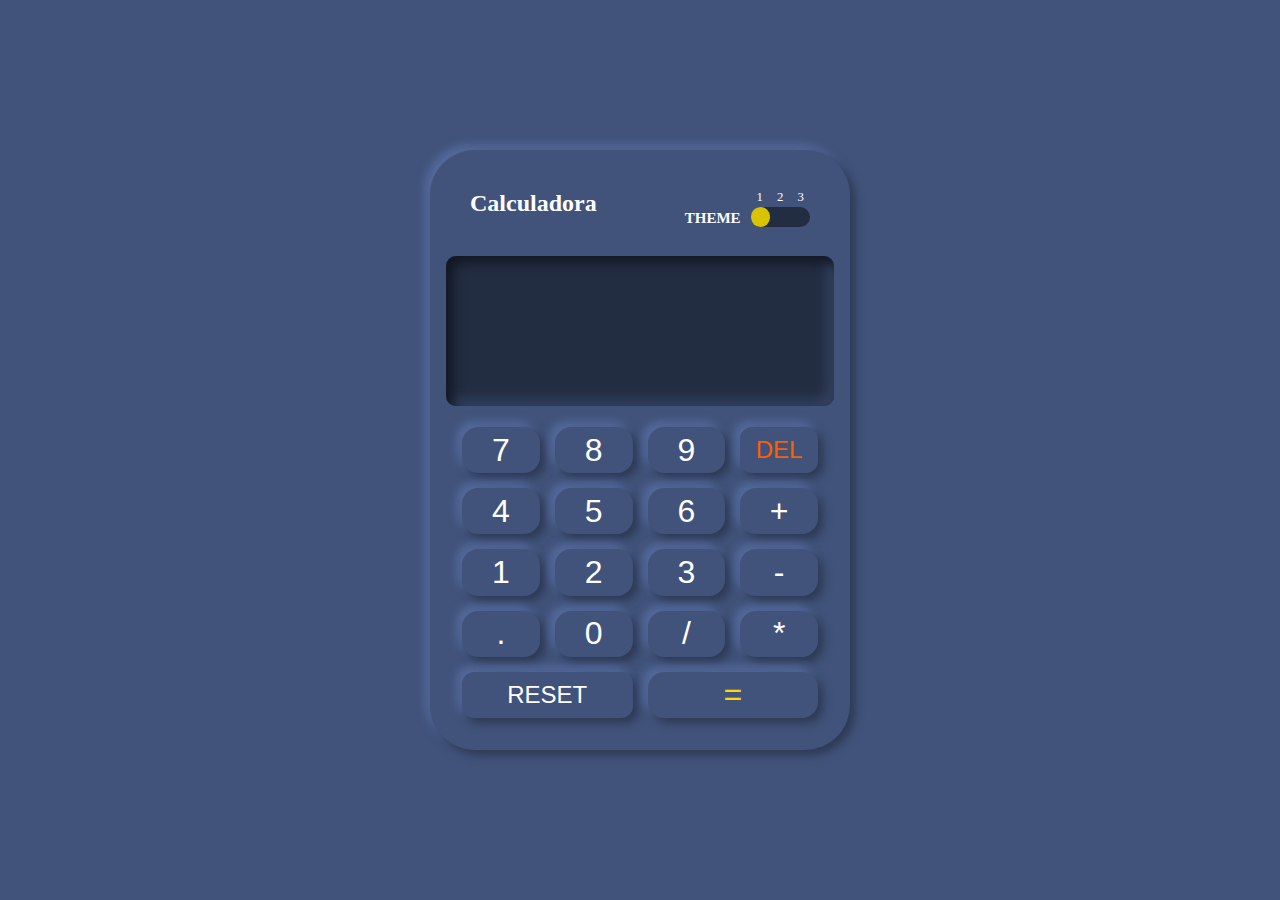
<file: index.html>
<!DOCTYPE html>
<html lang="es">

<head>
    <meta charset="UTF-8">
    <meta http-equiv="X-UA-Compatible" content="IE=edge">
    <meta name="viewport" content="width=device-width, initial-scale=1.0">
    <link rel="stylesheet" href="style.css">
    <title>Calculadora</title>
</head>

<body>

    <div class="calc-container">
        <div class="calc-header">
            <h2 class="title">Calculadora</h2>

            <div class="theme">
                <h3 class="theme-title">theme</h3>
                <div class="theme-ico">
                    <div class="theme-num">
                        <span>1</span>
                        <span>2</span>
                        <span>3</span>
                    </div>
                    <label class="switch">
                        <span class="slider">
                            <div class="cir cir1" data-cir="1"></div>
                            <div class="cir cir2" data-cir="2"></div>
                            <div class="cir cir3" data-cir="3"></div>
                            <div class="circle"></div>
                        </span>
                    </label>
                </div>
            </div>
        </div>

        <div class="calc-result">
            <div class="number"></div>
            <div class="result"></div>
        </div>

        <div class="calc-buttons">
            <button class="btn num">7</button>
            <button class="btn num">8</button>
            <button class="btn num">9</button>
            <button class="btn del">DEL</button>
            <button class="btn num">4</button>
            <button class="btn num">5</button>
            <button class="btn num">6</button>
            <button class="btn op">+</button>
            <button class="btn num">1</button>
            <button class="btn num">2</button>
            <button class="btn num">3</button>
            <button class="btn op">-</button>
            <button class="btn punto">.</button>
            <button class="btn num">0</button>
            <button class="btn op">/</button>
            <button class="btn op">*</button>
            <button class="btn reset">RESET</button>
            <button class="btn igual">=</button>
        </div>

    </div>

    <script src="main.js"></script>

</body>

</html>
</file>
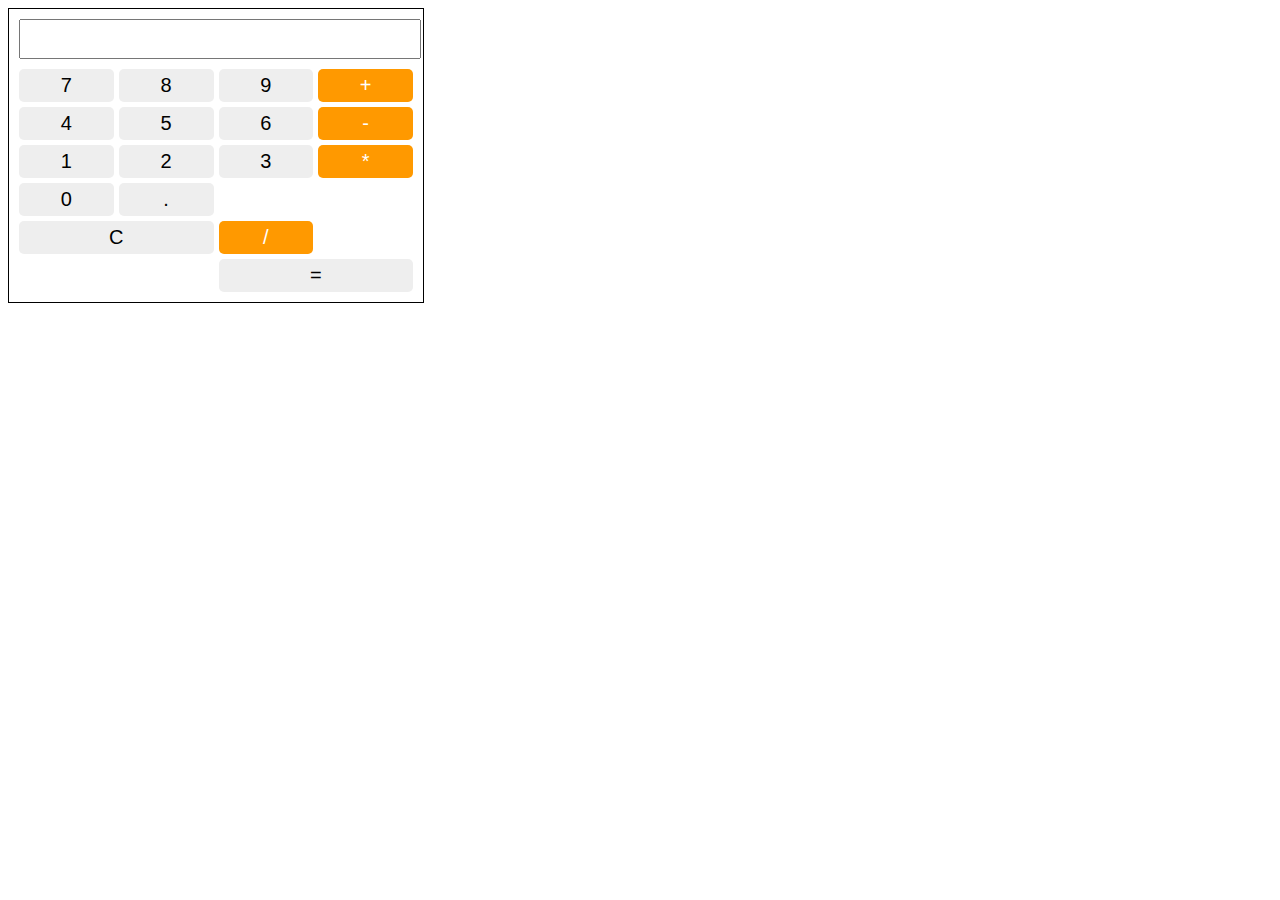
<file: cal.html>
<!DOCTYPE html>
<html lang="en">

<head>
    <meta charset="UTF-8">
    <meta http-equiv="X-UA-Compatible" content="IE=edge">
    <meta name="viewport" content="width=device-width, initial-scale=1.0">
    <title>Document</title>

    <style>
        .calculator {
            display: inline-block;
            border: 1px solid black;
            padding: 10px;
            font-size: 20px;
        }

        .display {
            width: 100%;
            margin-bottom: 10px;
            font-size: 30px;
        }

        .buttons {
            display: grid;
            grid-template-columns: repeat(4, 1fr);
            gap: 5px;
        }

        button {
            font-size: 20px;
            padding: 5px 10px;
            border-radius: 5px;
            border: none;
            background-color: #eee;
        }

        button:hover {
            background-color: #ddd;
        }

        .clear {
            grid-column: 1 / span 2;
        }

        .calculate {
            grid-column: 3 / span 2;
        }

        .operator {
            background-color: #ff9900;
            color: white;
        }

        .operator:hover {
            background-color: #cc7a00;
        }
    </style>
</head>

<body>

    <div class="calculator">
        <input type="text" class="display" readonly>
        <div class="buttons">
            <button class="num">7</button>
            <button class="num">8</button>
            <button class="num">9</button>
            <button class="operator">+</button>
            <button class="num">4</button>
            <button class="num">5</button>
            <button class="num">6</button>
            <button class="operator">-</button>
            <button class="num">1</button>
            <button class="num">2</button>
            <button class="num">3</button>
            <button class="operator">*</button>
            <button class="num">0</button>
            <button class="num">.</button>
            <button class="clear">C</button>
            <button class="operator">/</button>
            <button class="calculate">=</button>
        </div>
    </div>

    <script>
        const calculator = document.querySelector('.calculator');
        const display = calculator.querySelector('.display');
        const buttons = calculator.querySelector('.buttons');

        let firstValue = '';
        let operator = '';
        let secondValue = '';
        let result = '';

        buttons.addEventListener('click', e => {
            const target = e.target;
            const value = target.textContent;

            if (target.classList.contains('num')) {
                if (operator === '') {
                    firstValue += value;
                    display.value = firstValue;
                } else {
                    secondValue += value;
                    display.value = secondValue;
                }
            }

            if (target.classList.contains('operator')) {
                operator = value;
            }

            if (target.classList.contains('clear')) {
                firstValue = '';
                operator = '';
                secondValue = '';
                result = '';
                display.value = '';
            }

            if (target.classList.contains('calculate')) {
                switch (operator) {
                    case '+':
                        result = parseFloat(firstValue) + parseFloat(secondValue);
                        break;
                    case '-':
                        result = parseFloat(firstValue) - parseFloat(secondValue);
                        break;
                    case '*':
                        result = parseFloat(firstValue) * parseFloat(secondValue);
                        break;
                    case '/':
                        result = parseFloat(firstValue) / parseFloat(secondValue);
                        break;
                }
                display.value = result;
                firstValue = result;
                operator = '';
                secondValue = '';
            }
        });

    </script>

</body>

</html>
</file>
<file: style.css>
* {
    box-sizing: border-box;
}

:root {
    --fondoColor: #232d42;
    --fondo1: #131824;
    --fondo2: #334260;
    --fondoText: white;

    --colorText: white;
    --bgcolor: #41537a;
    --color1: #2d3954;
    --color2: #556da0;
}

.slid1 {
    --fondoColor: #8d353b;
    --fondo1: #3d1719;
    --fondo2: #dd535d;
    --fondoText: white;

    --colorText: black;
    --bgcolor: #e0e0e0;
    --color1: #bebebe;
    --color2: #ffffff;
}

.slid2 {
    --fondoColor: #498994;
    --fondo1: #1f3b40;
    --fondo2: #73d7e8;
    --fondoText: white;

    --colorText: rgb(255, 255, 255);
    --bgcolor: #303030;
    --color1: #151515;
    --color2: #4b4b4b;
}

body {
    background-color: var(--bgcolor);
    font-family: consolas;
    margin: 0;
    padding: 0;
    min-height: 100vh;
    display: grid;
    place-content: center;
    color: var(--colorText);
    transition: background-color .3s ease-in-out;
}

h1,
h2,
h3 {
    margin: 0;
    padding: 0;
}

.calc-container {
    margin: .5em;
    padding: 1em;
    background-color: white;
    width: 420px;
    height: 600px;
    border-radius: 45px;
    display: flex;
    gap: 5px;
    flex-direction: column;
    background: var(--bgcolor);
    box-shadow: 5px 5px 10px var(--color1),
        -5px -5px 10px var(--color2);
}

.calc-header {
    height: 85px;
    padding: 1.5em;
    display: flex;
    justify-content: space-between;
}


.calc-header .theme {
    font-size: .8em;
    display: flex;
    gap: 10px;
}

.theme-title {

    place-self: end;
    text-transform: uppercase;
}

.theme-ico {
    display: flex;
    flex-direction: column;
    justify-content: space-between;
}

.theme-num {
    margin: 0 6px;
    display: flex;
    justify-content: space-between;
}

.switch {
    font-size: 17px;
    display: block;
    width: 3.5em;
    height: 1.15em;
    /* background-color: #e6edfa; */
}

.slider {
    position: relative;
    width: 100%;
    height: 100%;
    cursor: pointer;
    background-color: var(--fondoColor);
    border-radius: 30px;
    display: flex;
}

.slider .cir {
    flex: 1;
}



.slider .circle {
    position: absolute;
    width: 1.15em;
    height: 100%;
    border-radius: 50%;
    background-color: rgb(217, 196, 2);
    transition: .5s;
    transform: translateX(0);
}

.calc-result {
    color: var(--fondoText);
    height: 150px;
    /* border-radius: 10px; */
    font-size: 2.5em;
    padding-right: 20px;
    display: flex;
    justify-content: flex-end;
    align-items: center;
    border-radius: 10px;
    background-color: var(--fondoColor);
    box-shadow: inset 7px 7px 12px var(--fondo1),
        inset -7px -7px 12px var(--fondo2);

    display: flex;
    flex-direction: column;
    justify-content: space-around;
    align-items: flex-end;
}

.calc-result .number, .result {
    flex: 1;
    display: flex;
    align-items: center;
}

.calc-buttons {
    flex: 1;
    border-radius: 18px;
    padding: 1em;
    display: grid;
    gap: 15px;
    justify-content: center;
    grid-template-columns: repeat(4, 1fr);
    grid-auto-rows: repeat(5, 50px);
}

.calc-buttons .btn {
    color: var(--colorText);
    font-size: 2em;
    border-radius: 0.5em;
    cursor: pointer;
    border: none;
    transition: all .3s;
    background: var(--bgcolor);
    box-shadow: 5px 5px 10px var(--color1),
        -5px -5px 10px var(--color2);
}

.btn:active {
    color: var(--colorText);
    box-shadow: inset 4px 4px 12px var(--color1),
        inset -4px -4px 12px var(--color2);
}

.calc-buttons .reset {
    grid-column: span 2;
    font-size: 1.5em;
}

.calc-buttons .igual {
    grid-column: span 2;
    color: gold;
}

.calc-buttons .del {
    color: rgb(255, 94, 0);
    font-size: 1.5em;
}
</file>
